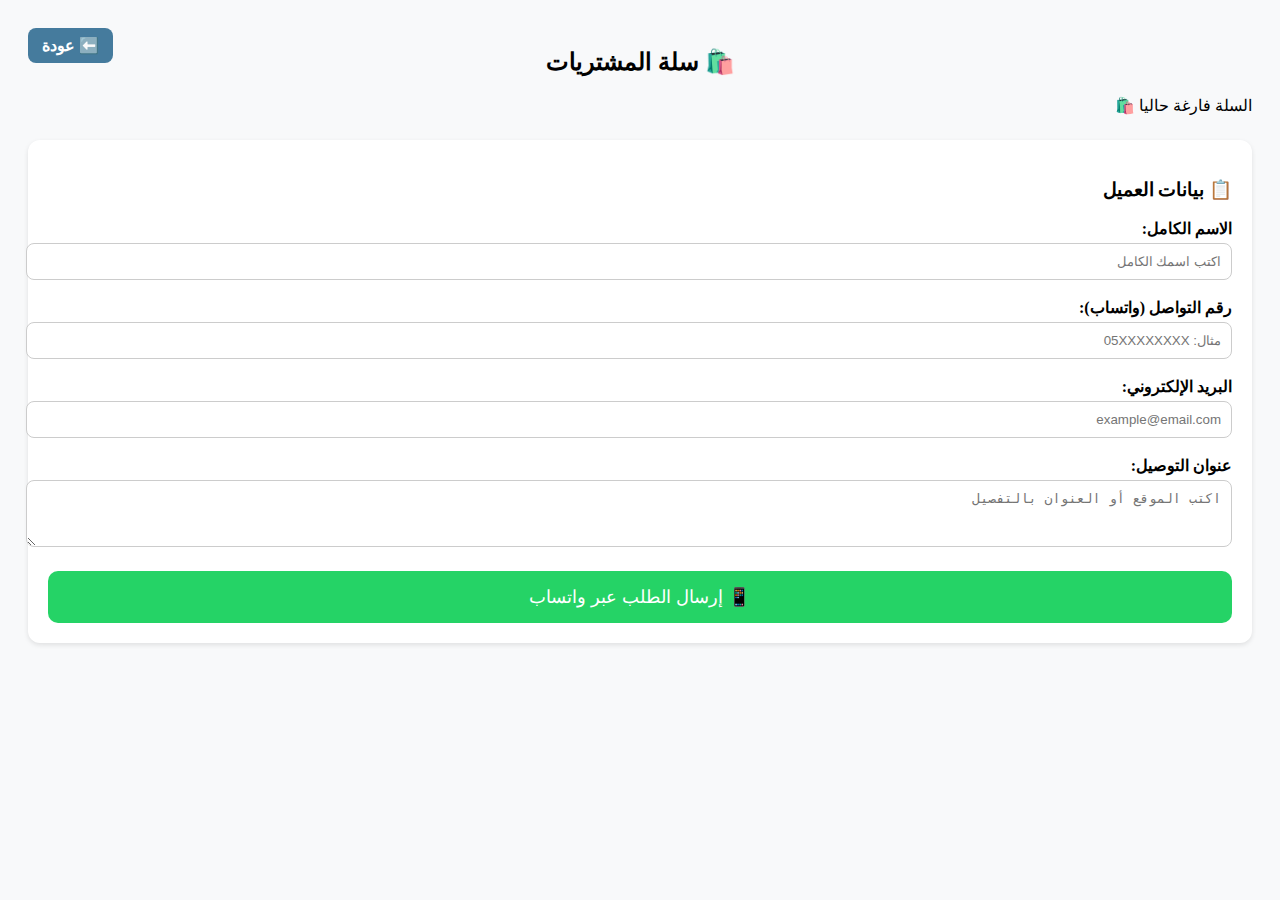
<file: cart page.html>
<!DOCTYPE html>
<html lang="ar" dir="rtl">
<head>
<meta charset="UTF-8">
<meta name="viewport" content="width=device-width, initial-scale=1.0">
<title>🛒 سلة المشتريات</title>
<style>
body {
  font-family:'Segoe UI', Tahoma;
  background:#f8f9fa;
  padding:20px;
  direction:rtl;
  position:relative;
}
h2 {
  text-align:center;
  margin-bottom:20px;
}
.back-link {
  position:absolute;
  left:20px;
  top:20px;
  background:#457b9d;
  color:white;
  text-decoration:none;
  padding:8px 14px;
  border-radius:8px;
  font-weight:bold;
  transition:0.3s;
}
.back-link:hover {
  background:#1d3557;
}
.cart-item {
  background:#fff;
  padding:15px;
  border-radius:10px;
  margin-bottom:10px;
  display:flex;
  align-items:center;
  gap:15px;
  box-shadow:0 2px 5px rgba(0,0,0,0.1);
  justify-content:space-between;
}
.cart-item img {
  width:100px;
  border-radius:10px;
}
.item-info {
  flex:1;
}
.item-actions {
  display:flex;
  flex-direction:column;
  gap:8px;
}
button {
  border:none;
  padding:8px 10px;
  border-radius:8px;
  cursor:pointer;
  color:#fff;
}
.delete-btn {
  background:#e63946;
}
.edit-btn {
  background:#7c39c9; /* اللون بنفس add-cart:hover */
}
.form-section {
  background:#fff;
  padding:20px;
  border-radius:12px;
  margin-top:25px;
  box-shadow:0 2px 5px rgba(0,0,0,0.1);
}
label {
  display:block;
  margin:8px 0 5px;
  font-weight:bold;
}
input, textarea {
  width:100%;
  padding:10px;
  border:1px solid #ccc;
  border-radius:8px;
  margin-bottom:10px;
}
.whatsapp-btn {
  display:block;
  width:100%;
  padding:15px;
  background:#25D366;
  color:white;
  text-align:center;
  border:none;
  border-radius:10px;
  font-size:18px;
  text-decoration:none;
  margin-top:10px;
}
.modal {
  position:fixed;
  top:0; left:0; right:0; bottom:0;
  background:rgba(0,0,0,0.4);
  display:none;
  justify-content:center;
  align-items:center;
}
.modal-content {
  background:#fff;
  padding:20px;
  border-radius:10px;
  width:300px;
  text-align:center;
}
select, input[type="number"] {
  padding:8px;
  width:100%;
  border:1px solid #ccc;
  border-radius:8px;
}
</style>
</head>
<body>

<a href="products1.html" class="back-link">⬅️ عودة</a>

<h2>🛍️ سلة المشتريات</h2>
<div id="cartContainer"></div>

<!-- نموذج بيانات العميل -->
<div class="form-section">
  <h3>📋 بيانات العميل</h3>
  <label>الاسم الكامل:</label>
  <input type="text" id="customerName" placeholder="اكتب اسمك الكامل" required>

  <label>رقم التواصل (واتساب):</label>
  <input type="text" id="customerPhone" placeholder="مثال: 05XXXXXXXX" required maxlength="10" oninput="this.value=this.value.replace(/[^0-9]/g,'')">

  <label>البريد الإلكتروني:</label>
  <input type="email" id="customerEmail" placeholder="example@email.com" required>

  <label>عنوان التوصيل:</label>
  <textarea id="customerAddress" rows="3" placeholder="اكتب الموقع أو العنوان بالتفصيل" required></textarea>

 <button id="whatsappBtn" class="whatsapp-btn">📱 إرسال الطلب عبر واتساب</button>
</div>

<!-- نافذة تعديل المقاس واللون والكمية -->
<div class="modal" id="editModal">
  <div class="modal-content">
    <h3>تعديل المنتج</h3>

    <label>المقاس:</label>
    <select id="editSize">
      <option value="">-- اختر المقاس --</option>
      <option value="S">S</option>
      <option value="M">M</option>
      <option value="L">L</option>
      <option value="XL">XL</option>
    </select>

    <label>اللون:</label>
    <select id="editColor" style="background:#fff;">
      <option value="">-- اختر اللون --</option>
      <option value="أسود">أسود</option>
      <option value="أبيض">أبيض</option>
      <option value="أحمر">أحمر</option>
      <option value="رمادي">رمادي</option>
    </select>

    <label>الكمية:</label>
    <input type="number" id="editQuantity" min="1" max="10" value="1">

    <br>
    <button id="saveEdit" style="background:#7c39c9;">حفظ التعديلات</button>
    <button id="cancelEdit" style="background:#999;">إلغاء</button>
  </div>
</div>

<script>
let cart = JSON.parse(localStorage.getItem("cart")) || [];
const cartContainer = document.getElementById("cartContainer");
const modal = document.getElementById("editModal");
const editSize = document.getElementById("editSize");
const editColor = document.getElementById("editColor");
const editQuantity = document.getElementById("editQuantity");
let editIndex = null;

/* 🧾 عرض المنتجات في السلة */
function renderCart() {
  cartContainer.innerHTML = "";
  if (cart.length === 0) {
    cartContainer.innerHTML = "<p>السلة فارغة حاليا 🛍️</p>";
    return;
  }

  let totalAll = 0;
  let totalQuantity = 0;

  cart.forEach((item, index) => {
    const div = document.createElement("div");
    div.classList.add("cart-item");

    const priceNum = parseFloat(item.price.replace(/[^0-9.]/g, "")) || 0;
    const quantity = parseInt(item.quantity);
    const totalItem = priceNum * quantity;
    totalAll += totalItem;
    totalQuantity += quantity;

    div.innerHTML = `
      <img src="${item.image}">
      <div class="item-info">
        <h3>${item.name}</h3>
        <p>🆔 رقم المنتج: <strong>${item.id || "غير متوفر"}</strong></p>
        <p>💰 السعر: ${item.price}</p>
        <p>🔢 الكمية: ${quantity}</p>
        <p>🎨 اللون: ${item.color}</p>
        <p>📏 المقاس: ${item.size}</p>
        <p>💵 الإجمالي: ${totalItem.toFixed(2)} ر.س</p>
      </div>
      <div class="item-actions">
        <button class="edit-btn" onclick="openEdit(${index})">✏️ تعديل</button>
        <button class="delete-btn" onclick="deleteItem(${index})">🗑️ حذف</button>
      </div>
    `;
    cartContainer.appendChild(div);
  });

  const totalDiv = document.createElement("div");
  totalDiv.style.cssText =
    "background:#fff;padding:15px;border-radius:10px;margin-top:10px;text-align:center;font-weight:bold;box-shadow:0 2px 5px rgba(0,0,0,0.1)";
  totalDiv.innerHTML = `
    💰 <span style="color:#7c39c9;">الإجمالي الكلي لجميع المنتجات: ${totalAll.toFixed(2)} ر.س</span><br>
    🛒 <span style="color:#333;">عدد القطع الإجمالي في السلة: ${totalQuantity}</span>
  `;
  cartContainer.appendChild(totalDiv);
}

/* ✅ التحقق من الإدخال */
const nameInput = document.getElementById("customerName");
nameInput.setAttribute("maxlength", "40");
nameInput.addEventListener("input", () => {
  nameInput.value = nameInput.value.replace(/[^أ-يA-Za-z\s]/g, "");
});

const addressInput = document.getElementById("customerAddress");
addressInput.setAttribute("maxlength", "100");

function deleteItem(index) {
  if (confirm("هل تريد حذف هذا المنتج من السلة؟")) {
    cart.splice(index, 1);
    localStorage.setItem("cart", JSON.stringify(cart));
    renderCart();
  }
}

function openEdit(index) {
  editIndex = index;
  editSize.value = cart[index].size;
  editColor.value = cart[index].color;
  editQuantity.value = cart[index].quantity;
  modal.style.display = "flex";
}

document.getElementById("saveEdit").addEventListener("click", () => {
  const newSize = editSize.value.trim();
  const newColor = editColor.value.trim();
  const newQty = parseInt(editQuantity.value);

  if (!newSize || !newColor || !newQty) {
    alert("⚠️ يرجى تعبئة جميع الحقول قبل الحفظ");
    return;
  }

  if (editIndex !== null) {
    cart[editIndex].size = newSize;
    cart[editIndex].color = newColor;
    cart[editIndex].quantity = newQty;
    localStorage.setItem("cart", JSON.stringify(cart));
    renderCart();
    modal.style.display = "none";
  }
});

document.getElementById("cancelEdit").addEventListener("click", () => {
  modal.style.display = "none";
});

renderCart();

function validateInputs(name, phone, email, address){
  const phoneRegex = /^05\d{8}$/;
  const emailRegex = /^[^\s@]+@[^\s@]+\.[^\s@]+$/;

  if(!name || !phone || !email || !address){
    alert("⚠️ يرجى تعبئة جميع البيانات");
    return false;
  }
  if(!phoneRegex.test(phone)){
    alert("⚠️ رقم الهاتف غير صحيح");
    return false;
  }
  if(!emailRegex.test(email)){
    alert("⚠️ البريد الإلكتروني غير صحيح");
    return false;
  }
  return true;
}
document.getElementById("whatsappBtn").addEventListener("click", async ()=>{

  const name = document.getElementById("customerName").value.trim();
  const phone = document.getElementById("customerPhone").value.trim();
  const email = document.getElementById("customerEmail").value.trim();
  const address = document.getElementById("customerAddress").value.trim();

  if(!validateInputs(name, phone, email, address)) return;
  if(cart.length === 0){
    alert("السلة فارغة");
    return;
  }

  const totalQuantity = cart.reduce((sum, item)=> sum + parseInt(item.quantity), 0);

  const msg = cart.map(item =>
`🆔 رقم المنتج: ${item.id || "غير متوفر"}
🛍️ المنتج: ${item.name}
💰 ${item.price}
🎨 اللون: ${item.color}
📏 المقاس: ${item.size}
🔢 الكمية: ${item.quantity}`
  ).join("\n-----------------\n");

  const total = cart.reduce((sum, item)=>{
    const priceNum = parseFloat(item.price.replace(/[^0-9.]/g,"")) || 0;
    return sum + (priceNum * parseInt(item.quantity));
  }, 0);

  const finalMsg =
`طلب جديد من المتجر:

👤 الاسم: ${name}
📞 رقم التواصل: ${phone}
✉️ البريد الإلكتروني: ${email}
📍 عنوان التوصيل: ${address}

📦 تفاصيل الطلب:
${msg}

🛒 عدد القطع الكلي: ${totalQuantity}
💵 الإجمالي : ${total.toFixed(2)} ريال`;

  try {
    const response = await fetch("process_order.php", {
      method: "POST",
      headers: { "Content-Type": "application/json" },
      body: JSON.stringify({
        name,
        phone,
        email,
        address,
        total_quantity: totalQuantity,
        total_price: total,
        order_details: msg,
        whatsapp_message: finalMsg
      })
    });

    const data = await response.json();

    if(data.status === "success"){
      window.open(data.url, "_blank");
      localStorage.removeItem("cart");
    } else {
      alert("حدث خطأ أثناء حفظ الطلب");
    }

  } catch(error){
    alert("فشل الاتصال بالسيرفر");
  }

});





</script>


</body>
</html>
</file>
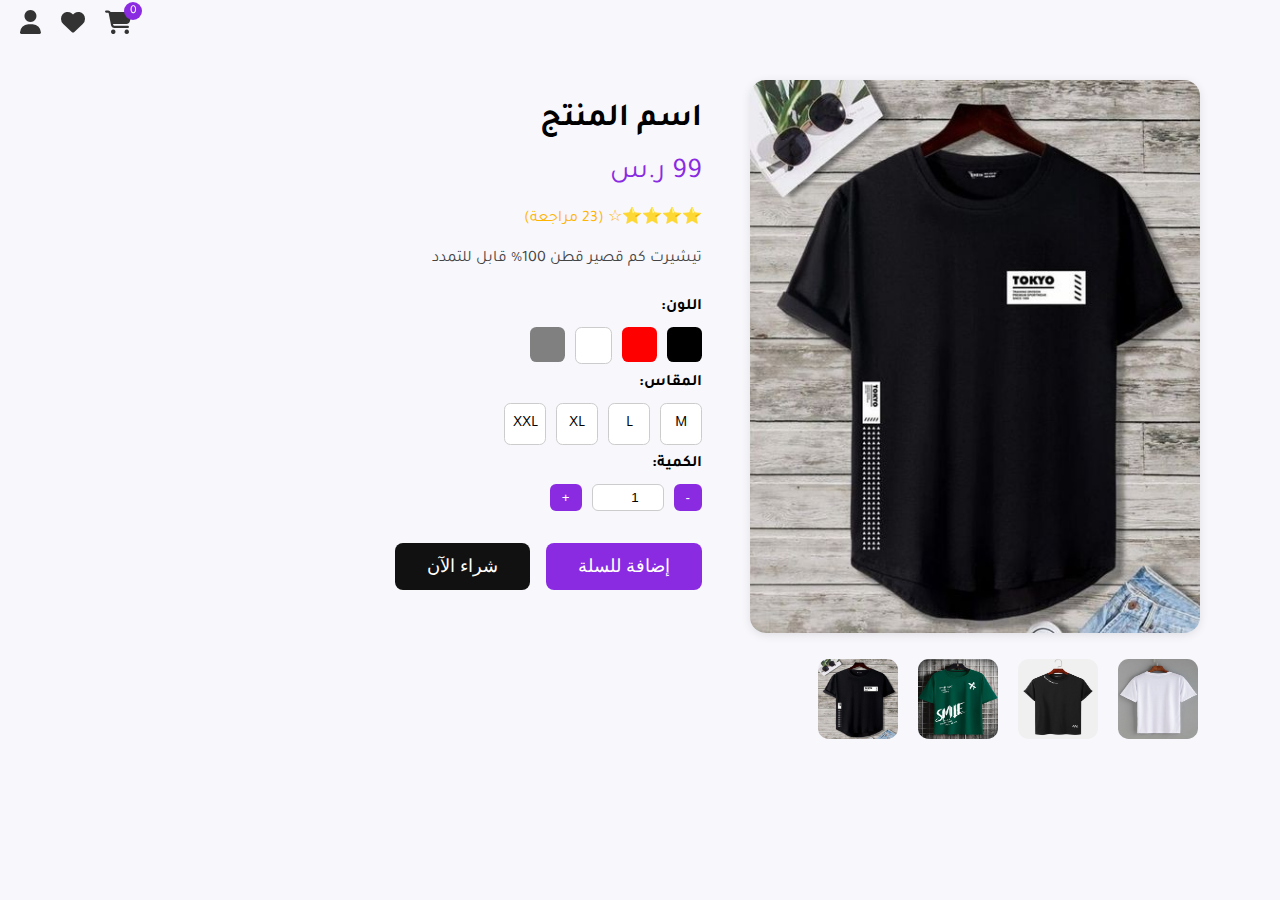
<file: product details.html>
<!DOCTYPE html>
<html lang="ar" dir="rtl">
<head>
<meta charset="UTF-8">
<meta name="viewport" content="width=device-width, initial-scale=1.0">
<title>تفاصيل المنتج</title>
<link href="https://fonts.googleapis.com/css2?family=Tajawal:wght@400;500;700&display=swap" rel="stylesheet">
<link rel="stylesheet" href="https://cdnjs.cloudflare.com/ajax/libs/font-awesome/6.6.0/css/all.min.css">
<style>
body { font-family:"Tajawal",sans-serif; background-color:#f8f7fc; margin:0; }
/* شريط الأيقونات العلوي */
.top-bar { position:fixed; top:10px; left:20px; display:flex; align-items:center; gap:20px; z-index:1000; }
.top-bar a { position:relative; color:#333; font-size:1.5rem; text-decoration:none; }
.top-bar a:hover { color:blueviolet; }
.cart-count { position:absolute; top:-8px; right:-10px; background:blueviolet; color:#fff; font-size:12px; border-radius:50%; width:18px; height:18px; display:flex; align-items:center; justify-content:center; }
/* إشعار الإضافة */
.toast { position:fixed; bottom:30px; left:50%; transform:translateX(-50%); background:blueviolet; color:white; padding:12px 25px; border-radius:25px; font-weight:bold; box-shadow:0 2px 10px rgba(0,0,0,0.2); opacity:0; transition:opacity 0.4s, bottom 0.4s; z-index:999; }
.toast.show { opacity:1; bottom:50px; }
/* باقي التصميم */
.container { max-width:1366px; margin:5rem auto; padding:0 5rem; }
.product-wrapper { display:flex; gap:3rem; flex-wrap:wrap; }
.product-images { width:450px; }
.main-image img { width:100%; border-radius:1rem; box-shadow:0 2px 10px rgba(0,0,0,0.1); }
.thumbs { display:flex; gap:1rem; margin-top:1rem; }
.thumbs img { width:80px; height:80px; border-radius:0.8rem; cursor:pointer; border:2px solid transparent; transition:0.3s; }
.thumbs img:hover { border-color:blueviolet; }
.product-info { flex:1; min-width:300px; }
.product-info h1 { font-size:2rem; margin-bottom:1rem; }
.price { font-size:1.8rem; color:blueviolet; margin-bottom:1rem; }
.rating { color:#ffb400; margin-bottom:1rem; }
.desc { color:#444; line-height:1.8; margin-bottom:1.5rem; }
.options label { font-weight:bold; }
.color, .size { cursor:pointer; transition:0.2s; }
.color.selected { outline:3px solid blueviolet; }
.size.selected { background:blueviolet; color:#fff; border-color:blueviolet; }
.qty-box { display:flex; align-items:center; gap:10px; margin-top:10px; }
.qty-box button { background:blueviolet; color:white; border:none; padding:6px 12px; border-radius:6px; cursor:pointer; }
.qty-box input { width:60px; text-align:center; border:1px solid #ccc; border-radius:6px; padding:5px; }
.buttons { margin-top:2rem; display:flex; gap:1rem; flex-wrap:wrap; }
.btn { padding:0.8rem 2rem; border:none; border-radius:0.5rem; cursor:pointer; color:#fff; font-size:1.1rem; transition:0.3s; }
.add-cart { background-color:blueviolet; }
.add-cart:hover { background-color:#7c39c9; }
.buy-now { background-color:#111; }
.buy-now:hover { background-color:#333; }
/* اهتزاز أيقونة السلة عند الإضافة */
@keyframes shakeCart { 0% { transform: rotate(0deg); } 25% { transform: rotate(-15deg); } 50% { transform: rotate(15deg); } 75% { transform: rotate(-10deg); } 100% { transform: rotate(0deg); } }
.shake { animation: shakeCart 0.6s ease; }
</style>
</head>
<body>

<!-- شريط أعلى الصفحة -->
<div class="top-bar">
  <a href="cart page.html"><i class="fa fa-cart-shopping"></i><span class="cart-count" id="cartCount">0</span></a>
  <a href="Favorites page.html"><i class="fas fa-heart"></i></a>
  <a href="login.html"><i class="fa-solid fa-user"></i></a>
</div>

<!-- إشعار -->
<div class="toast" id="toast"></div>

<div class="container">
  <div class="product-wrapper">
    <div class="product-images">
      <div class="main-image">
        <img id="mainImg" src="./img2/t7.jpg" alt="product">
      </div>
      <div class="thumbs">
        <img src="./img2/t3.jpg" onclick="changeImage(this)">
        <img src="./img2/t5.jpg" onclick="changeImage(this)">
        <img src="./img2/t6.jpg" onclick="changeImage(this)">
        <img src="./img2/t7.jpg" onclick="changeImage(this)">
      </div>
    </div>

    <div class="product-info">
      <h1 id="pname">اسم المنتج</h1>
      <div class="price" id="pprice">99 ر.س</div>
      <div class="rating">⭐⭐⭐⭐☆ (23 مراجعة)</div>
      <p class="desc">تيشيرت كم قصير قطن 100% قابل للتمدد</p>

      <div class="options">
        <label>اللون:</label><br>
        <div class="color-boxes" style="display:flex; gap:10px; margin:10px 0;">
          <div class="color" data-color="أسود" style="width:35px; height:35px; background:black; border-radius:0.4rem;"></div>
          <div class="color" data-color="أحمر" style="width:35px; height:35px; background:red; border-radius:0.4rem;"></div>
          <div class="color" data-color="أبيض" style="width:35px; height:35px; background:white; border:1px solid #ccc; border-radius:0.4rem;"></div>
          <div class="color" data-color="رمادي" style="width:35px; height:35px; background:gray; border-radius:0.4rem;"></div>
        </div>

        <label>المقاس:</label><br>
        <div class="size-boxes" style="display:flex; gap:10px; margin:10px 0;">
          <div class="size" data-size="M" style="width:40px; height:40px; background:#fff; border:1px solid #ccc; display:flex; align-items:center; justify-content:center; border-radius:0.4rem;">M</div>
          <div class="size" data-size="L" style="width:40px; height:40px; background:#fff; border:1px solid #ccc; display:flex; align-items:center; justify-content:center; border-radius:0.4rem;">L</div>
          <div class="size" data-size="XL" style="width:40px; height:40px; background:#fff; border:1px solid #ccc; display:flex; align-items:center; justify-content:center; border-radius:0.4rem;">XL</div>
          <div class="size" data-size="XXL" style="width:40px; height:40px; background:#fff; border:1px solid #ccc; display:flex; align-items:center; justify-content:center; border-radius:0.4rem;">XXL</div>
        </div>

        <label>الكمية:</label>
        <div class="qty-box">
          <button id="minusBtn">-</button>
          <input type="number" id="qtyInput" value="1" min="1" max="10">
          <button id="plusBtn">+</button>
        </div>
      </div>

      <div class="buttons">
        <button class="btn add-cart" id="addCartBtn">إضافة للسلة</button>
        <button class="btn buy-now" id="buyNowBtn">شراء الآن</button>
      </div>
    </div>
  </div>
</div>

<script>
// تغيير الصورة الرئيسية
function changeImage(el){ document.getElementById("mainImg").src = el.src; }

// تحديد اللون والمقاس
let selectedColor = null, selectedSize = null;
document.querySelectorAll(".color").forEach(c=>{
  c.addEventListener("click", ()=>{
    document.querySelectorAll(".color").forEach(cl=>cl.classList.remove("selected"));
    c.classList.add("selected"); selectedColor = c.dataset.color;
  });
});
document.querySelectorAll(".size").forEach(s=>{
  s.addEventListener("click", ()=>{
    document.querySelectorAll(".size").forEach(sl=>sl.classList.remove("selected"));
    s.classList.add("selected"); selectedSize = s.dataset.size;
  });
});

// الكمية
const qtyInput = document.getElementById("qtyInput");
document.getElementById("plusBtn").onclick = ()=>{ if(qtyInput.value < 10) qtyInput.value++; };
document.getElementById("minusBtn").onclick = ()=>{ if(qtyInput.value > 1) qtyInput.value--; };

// تحديث رقم السلة
function updateCartCount(){
  const cart = JSON.parse(localStorage.getItem("cart")) || [];
  document.getElementById("cartCount").innerText = cart.length;
}
updateCartCount();

// إشعار
function showToast(msg){
  const toast = document.getElementById("toast");
  toast.innerText = msg;
  toast.classList.add("show");
  setTimeout(()=> toast.classList.remove("show"), 2000);
}

// إضافة المنتج للسلة (واحدة فقط)
function saveToCart(redirect=false){
  const name = document.getElementById("pname").innerText;
  const price = document.getElementById("pprice").innerText;
  const image = document.getElementById("mainImg").src;
  const quantity = qtyInput.value;

  // التحقق من اختيار اللون والمقاس
  if(!selectedColor || !selectedSize){
    showToast("⚠️ اختر اللون والمقاس أولاً");
    return;
  }

  const currentProduct = JSON.parse(localStorage.getItem("currentProduct"));
  const id = currentProduct?.id || "غير محدد";

  const product = { id, name, price, image, color:selectedColor, size:selectedSize, quantity };

  let cart = JSON.parse(localStorage.getItem("cart")) || [];
  cart.push(product);
  localStorage.setItem("cart", JSON.stringify(cart));

  updateCartCount();
  showToast("✅ تمت إضافة المنتج إلى السلة");

  // اهتزاز أيقونة السلة
  const cartIcon = document.querySelector(".fa-cart-shopping");
  if(cartIcon){
    cartIcon.classList.add("shake");
    setTimeout(()=>cartIcon.classList.remove("shake"),600);
  }

  // التوجيه لصفحة السلة إذا زر شراء الآن
  if(redirect) setTimeout(()=>window.location.href="cart page.html",1200);
}

// ربط الأزرار
document.getElementById("addCartBtn").addEventListener("click", ()=>saveToCart(false));
document.getElementById("buyNowBtn").addEventListener("click", ()=>saveToCart(true));

// تحميل بيانات المنتج من localStorage
window.addEventListener("DOMContentLoaded", ()=>{
  const current = JSON.parse(localStorage.getItem("currentProduct"));
  if(current){
    document.getElementById("pname").innerText = current.name;
    document.getElementById("pprice").innerText = current.price;
    document.getElementById("mainImg").src = current.image;
  }
});
</script>

</body>
</html>
</file>
